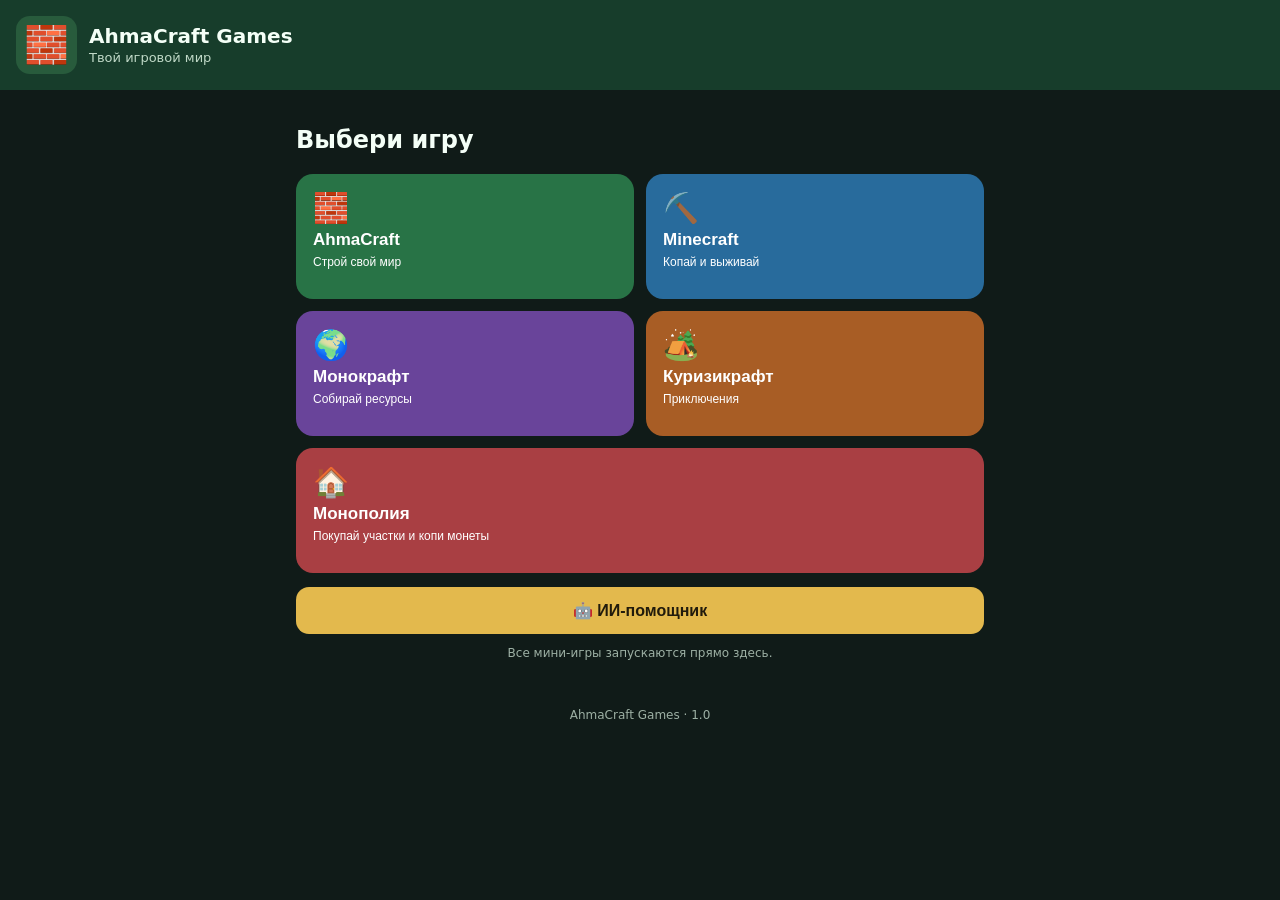
<file: index.html>
<!doctype html>
<html lang="ru">
<head>
<meta charset="utf-8">
<meta name="viewport" content="width=device-width,initial-scale=1">
<meta name="theme-color" content="#173d2b">
<title>AhmaCraft Games</title>
<link rel="stylesheet" href="style.css">
</head>
<body>
<header>
  <div class="logo">🧱</div>
  <div>
    <h1>AhmaCraft Games</h1>
    <p>Твой игровой мир</p>
  </div>
  <button id="home" class="hidden">⌂</button>
</header>

<main>
<section id="menu">
<h2>Выбери игру</h2>
<div class="games">
<button class="card green" data-id="ahma">🧱<b>AhmaCraft</b><small>Строй свой мир</small></button>
<button class="card blue" data-id="minecraft">⛏️<b>Minecraft</b><small>Копай и выживай</small></button>
<button class="card purple" data-id="mono">🌍<b>Монокрафт</b><small>Собирай ресурсы</small></button>
<button class="card orange" data-id="kuri">🏕️<b>Куризикрафт</b><small>Приключения</small></button>
<button class="card red wide" data-id="monopoly">🏠<b>Монополия</b><small>Покупай участки и копи монеты</small></button>
</div>
<button id="ai" class="ai">🤖 ИИ-помощник</button>
<p class="note">Все мини-игры запускаются прямо здесь.</p>
</section>

<section id="play" class="hidden">
<div class="heading">
<h2 id="title"></h2>
<b id="coins">🪙 0</b>
</div>
<p id="info"></p>
<div id="arena" class="arena"></div>
<div id="actions" class="actions"></div>
<button id="back" class="back">← Все игры</button>
</section>

<section id="chat" class="hidden">
<h2>🤖 Помощник Ahma</h2>
<div id="messages" class="messages">
<p class="bot">Привет! Спроси меня об играх, блоках или монетах.</p>
</div>
<form id="form">
<input id="question" placeholder="Напиши сообщение..." maxlength="250">
<button>➤</button>
</form>
<p class="note">Пока это помощник с готовыми ответами. Для настоящего ИИ нужен безопасный сервер.</p>
<button id="chatback" class="back">← Все игры</button>
</section>
</main>

<footer>AhmaCraft Games · 1.0</footer>
<script src="app.js"></script>
</body>
</html>
</file>
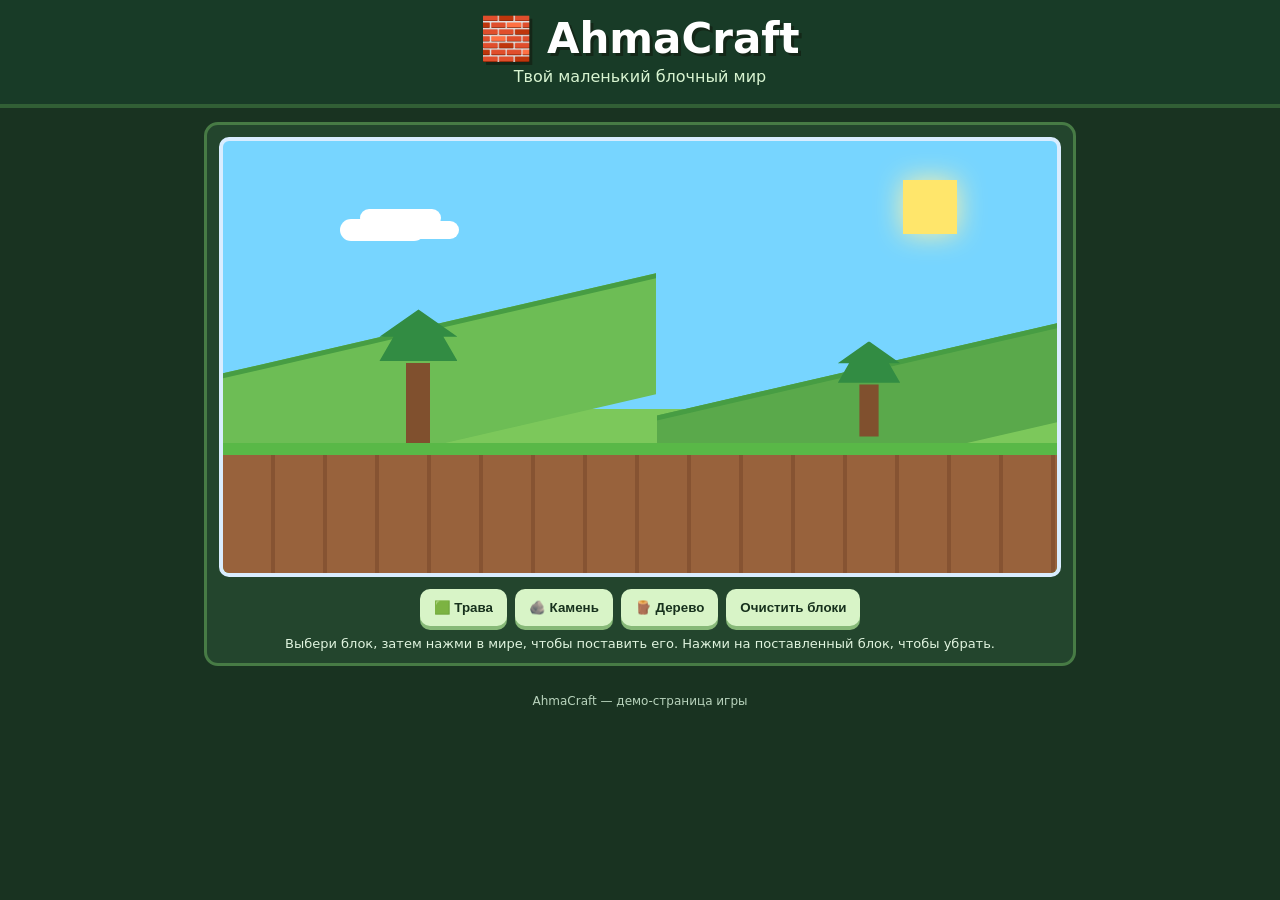
<file: AhmaCraft.html>
<!doctype html>
<html lang="ru"><head><meta charset="utf-8"><meta name="viewport" content="width=device-width,initial-scale=1,maximum-scale=1,user-scalable=no"><title>AhmaCraft</title>
<style>
*{box-sizing:border-box}body{margin:0;background:#193321;color:white;font-family:system-ui,Arial}header{text-align:center;padding:14px;background:#183b27;border-bottom:4px solid #315f35}h1{margin:0;font-size:clamp(28px,7vw,42px);text-shadow:3px 3px #142718}header p{margin:4px 0;color:#d8f4d1}main{max-width:900px;margin:auto;padding:14px}.panel{background:#23452d;border:3px solid #477b45;border-radius:14px;padding:12px}#world{position:relative;height:min(58vh,440px);min-height:280px;overflow:hidden;border:4px solid #d9edff;border-radius:10px;background:linear-gradient(#77d5ff 0 62%,#7cc85b 62%)}.sun{position:absolute;right:12%;top:9%;width:54px;height:54px;background:#ffe66b;box-shadow:0 0 28px #fff3a6}.cloud{position:absolute;background:white;border-radius:20px;width:85px;height:22px;top:18%;left:14%;box-shadow:18px -12px 0 -2px white,36px 0 0 -2px white}.hill{position:absolute;bottom:28%;left:-8%;width:60%;height:28%;background:#6dbd55;transform:skewY(-13deg);border-top:5px solid #479d43}.hill.two{left:52%;width:65%;height:23%;background:#5aa94b}.ground{position:absolute;bottom:0;height:30%;width:100%;background:repeating-linear-gradient(90deg,#98623c 0 48px,#865332 48px 52px);border-top:12px solid #59b847}.tree{position:absolute;bottom:30%;left:22%;width:24px;height:80px;background:#80502e}.tree:before{content:"";position:absolute;width:78px;height:76px;background:#328c43;left:-27px;top:-54px;clip-path:polygon(50% 0,100% 36%,82% 36%,100% 68%,0 68%,18% 36%,0 36%)}.tree.two{left:76%;height:65px;transform:scale(.8)}#placed{position:absolute;inset:0;pointer-events:none}.block{position:absolute;width:42px;height:42px;border:2px solid #284b2a;box-shadow:inset -7px -7px #0002;pointer-events:auto;cursor:pointer}.grass{background:linear-gradient(#57bd48 0 25%,#956039 25%)}.stone{background:#92999b}.wood{background:#a87543}.controls{display:flex;gap:8px;flex-wrap:wrap;justify-content:center;margin-top:12px}button{border:0;border-radius:10px;padding:11px 14px;font-weight:700;color:#17311d;background:#d8f4c7;box-shadow:0 4px #87b978}button:active{transform:translateY(2px);box-shadow:0 2px #87b978}#hint{text-align:center;color:#e0f4df;font-size:13px;margin:10px 0 0}footer{text-align:center;color:#b9d4bd;font-size:12px;padding:14px}
</style></head><body><header><h1>🧱 AhmaCraft</h1><p>Твой маленький блочный мир</p></header><main><section class="panel"><div id="world"><div class="sun"></div><div class="cloud"></div><div class="hill"></div><div class="hill two"></div><div class="tree"></div><div class="tree two"></div><div class="ground"></div><div id="placed"></div></div><div class="controls"><button data-type="grass">🟩 Трава</button><button data-type="stone">🪨 Камень</button><button data-type="wood">🪵 Дерево</button><button id="clear">Очистить блоки</button></div><p id="hint">Выбери блок, затем нажми в мире, чтобы поставить его. Нажми на поставленный блок, чтобы убрать.</p></section></main><footer>AhmaCraft — демо-страница игры</footer><script>
const world=document.getElementById('world'),placed=document.getElementById('placed');let selected='grass';document.querySelectorAll('[data-type]').forEach(b=>b.addEventListener('click',()=>{selected=b.dataset.type;document.getElementById('hint').textContent='Выбран блок: '+b.textContent+'. Нажми в мире, чтобы поставить его.';}));world.addEventListener('click',e=>{if(e.target.classList.contains('block')){e.target.remove();return;}const r=world.getBoundingClientRect(),s=42,x=Math.max(0,Math.min(r.width-s,e.clientX-r.left-s/2)),y=Math.max(0,Math.min(r.height-s,e.clientY-r.top-s/2)),b=document.createElement('div');b.className='block '+selected;b.style.left=x+'px';b.style.top=y+'px';placed.appendChild(b);});document.getElementById('clear').addEventListener('click',()=>placed.replaceChildren());
</script></body></html>
</file>
<file: style.css>
* {
  box-sizing: border-box;
}

body {
  margin: 0;
  background: #101b18;
  color: #f4fff7;
  font-family: system-ui, Arial;
}

header {
  display: flex;
  align-items: center;
  gap: 12px;
  padding: 16px;
  background: #173d2b;
}

header h1 {
  font-size: 20px;
  margin: 0;
}

header p {
  margin: 2px 0;
  color: #c0d9c7;
  font-size: 13px;
}

.logo {
  font-size: 36px;
  background: #285b3c;
  border-radius: 14px;
  padding: 8px;
}

#home {
  margin-left: auto;
}

main {
  max-width: 720px;
  margin: auto;
  padding: 16px;
}

.games {
  display: grid;
  grid-template-columns: 1fr 1fr;
  gap: 12px;
}

.card {
  border: 0;
  border-radius: 17px;
  padding: 17px;
  color: white;
  text-align: left;
  min-height: 125px;
  display: flex;
  flex-direction: column;
  gap: 5px;
  font-size: 29px;
}

.card b {
  font-size: 17px;
}

.card small {
  font-size: 12px;
}

.wide {
  grid-column: 1 / -1;
}

.green { background: #287346; }
.blue { background: #286b9c; }
.purple { background: #69449a; }
.orange { background: #a85d25; }
.red { background: #a93f43; }

.ai, .back {
  width: 100%;
  padding: 14px;
  margin-top: 14px;
  border: 0;
  border-radius: 13px;
  background: #e3b94d;
  color: #211b0c;
  font-weight: bold;
  font-size: 16px;
}

.hidden {
  display: none !important;
}

.note, footer {
  color: #9db0a4;
  text-align: center;
  font-size: 12px;
}

.heading {
  display: flex;
  justify-content: space-between;
  align-items: center;
}

.arena, .messages {
  background: #1c3028;
  border: 1px solid #3b5c49;
  border-radius: 17px;
  padding: 16px;
  text-align: center;
  min-height: 190px;
}

.emoji {
  font-size: 68px;
  margin: 12px;
}

.actions {
  display: flex;
  gap: 9px;
  flex-wrap: wrap;
  justify-content: center;
  margin-top: 12px;
}

.actions button, #form button {
  border: 0;
  border-radius: 11px;
  padding: 12px;
  background: #e3b94d;
  color: #211b0c;
  font-weight: bold;
}

.messages {
  height: 290px;
  overflow: auto;
  text-align: left;
}

.bot, .user {
  padding: 10px;
  border-radius: 12px;
  max-width: 88%;
}

.bot {
  background: #315640;
}

.user {
  background: #286b9c;
  margin-left: auto;
}

form {
  display: flex;
  gap: 8px;
  margin-top: 10px;
}

input {
  flex: 1;
  min-width: 0;
  padding: 12px;
  border-radius: 11px;
  border: 1px solid #496b57;
  background: #172720;
  color: white;
}

footer {
  padding: 20px;
}
</file>
